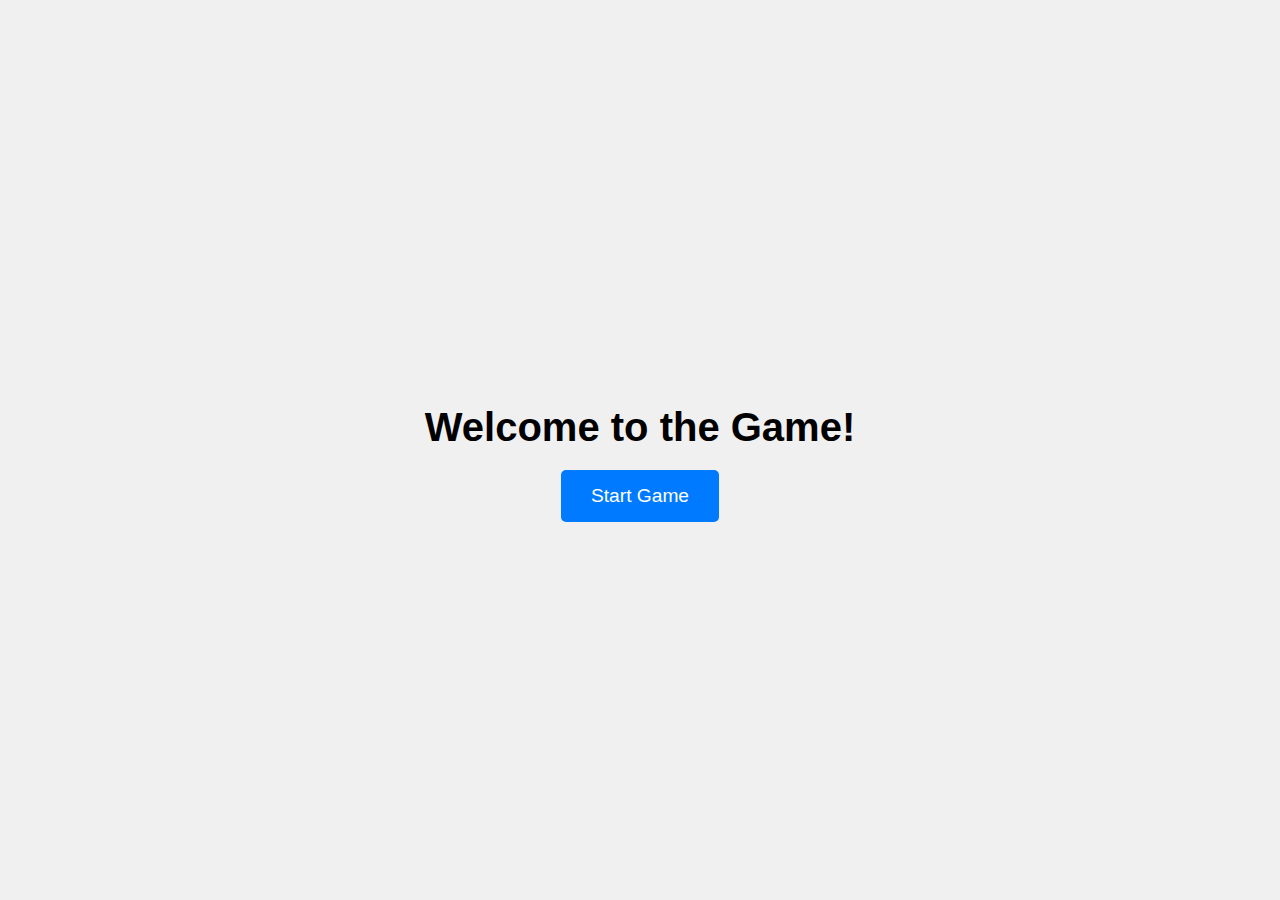
<file: index.html>
<!DOCTYPE html>
<html lang="en">
<head>
    <meta charset="UTF-8">
    <meta name="viewport" content="width=device-width, initial-scale=1.0">
    <title>Game Front Page</title>
    <link rel="stylesheet" href="src/styles/indexstyles.css"> <!-- Link to the front page CSS -->
</head>
<body>
    <div id="front-page">
        <h1>Welcome to the Game!</h1>
        <button id="start-game">Start Game</button>
    </div>

    <!-- Include your custom JavaScript file -->
    <script src="src/javascript/frontpagescript.js"></script>
</body>
</html>
</file>
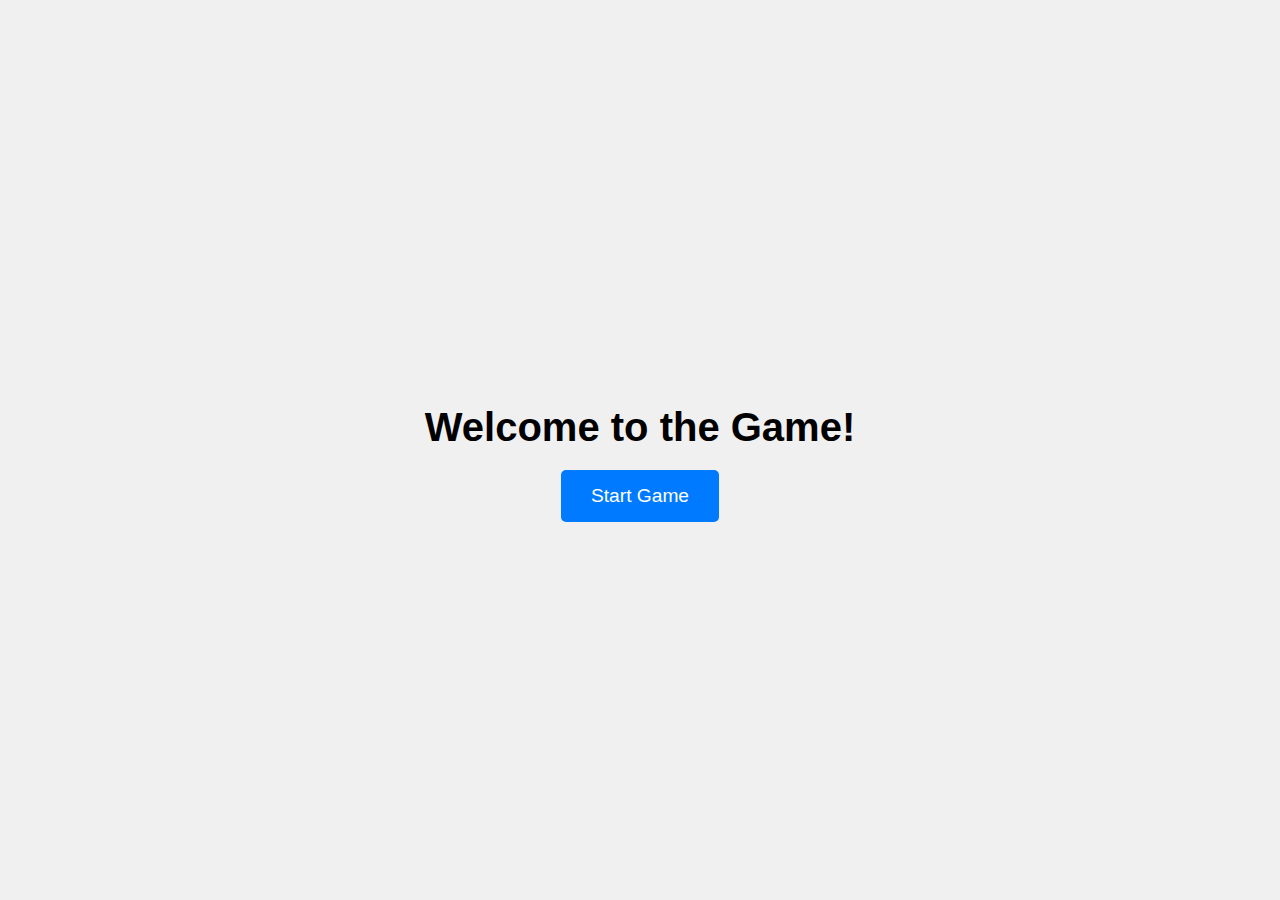
<file: src/index.html>
<!DOCTYPE html>
<html lang="en">
<head>
    <meta charset="UTF-8">
    <meta name="viewport" content="width=device-width, initial-scale=1.0">
    <title>Game Front Page</title>
    <link rel="stylesheet" href="styles/indexstyles.css"> <!-- Link to the front page CSS -->
</head>
<body>
    <div id="front-page">
        <h1>Welcome to the Game!</h1>
        <button id="start-game">Start Game</button>
    </div>

    <!-- Include your custom JavaScript file -->
    <script src="javascript/frontpagescript.js"></script>
</body>
</html>
</file>
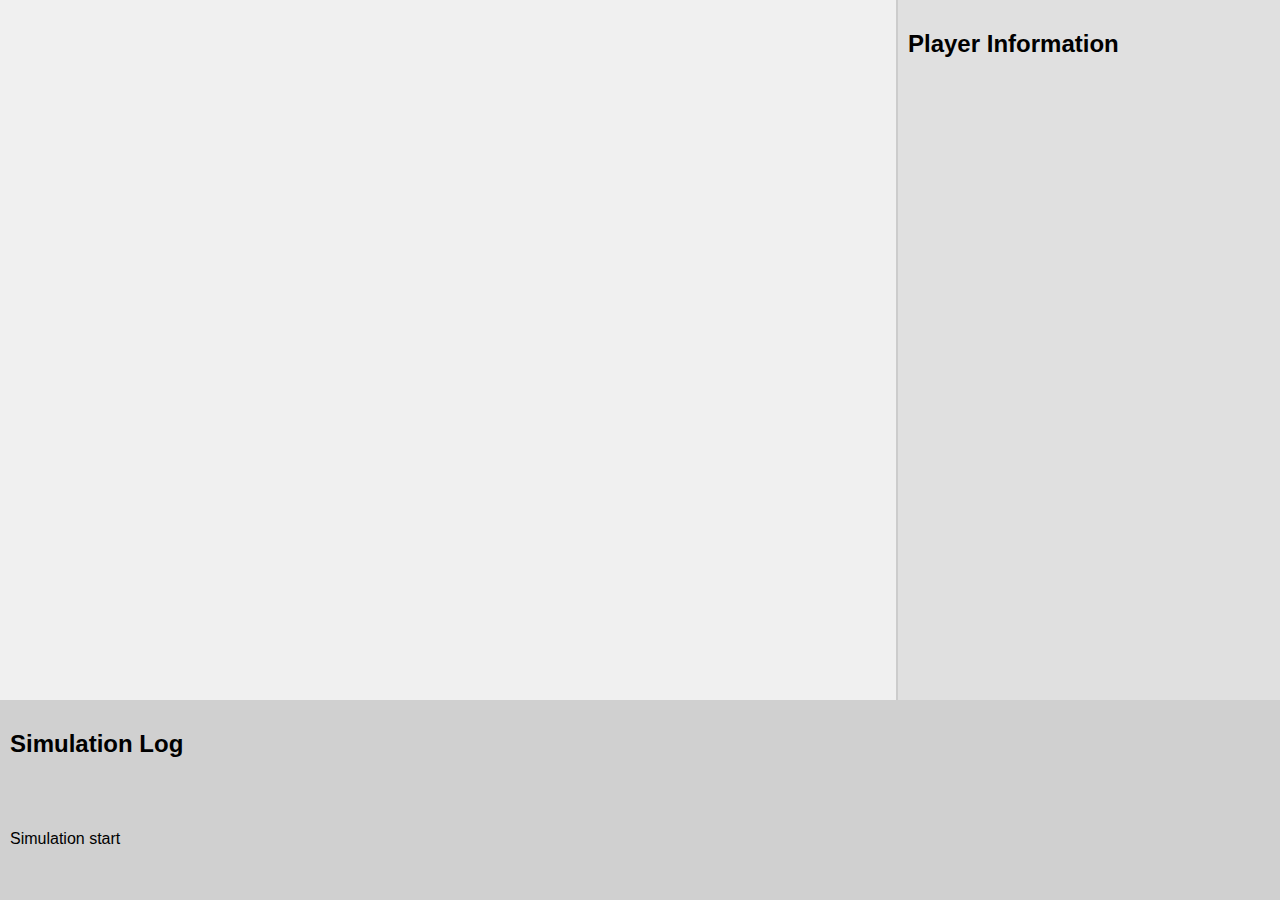
<file: src/html/simulation.html>
<!DOCTYPE html>
<html lang="en">
<head>
    <meta charset="UTF-8">
    <meta name="viewport" content="width=device-width, initial-scale=1.0">
    <title>Simulation</title>
    <link rel="stylesheet" href="../styles/simulationstyles.css"> <!-- Link to the simulation CSS -->
</head>
<body>
    <div id="simulation-screen">
        <!-- Arena and Data Section Container -->
        <div id="arena-and-data">
            <!-- Arena Display (70% width) -->
            <div id="arena-display"></div>

            <!-- Data Section (30% width) -->
            <div id="data-section">
                <h2>Player Information</h2>
                <div id="player-info">
                    <!-- Player information will be dynamically populated here -->
                </div>
            </div>
        </div>

        <!-- Text Log Section (full width, fixed height, scrollable) -->
        <div id="text-log">
            <h2>Simulation Log</h2>
            <div id="log-content">
                <p>Simulation start</p> <!-- Initial log message -->
            </div>
        </div>
    </div>

    <!-- Include your custom JavaScript file -->
    <script src="../javascript/simulationscript.js"></script>
</body>
</html>
</file>
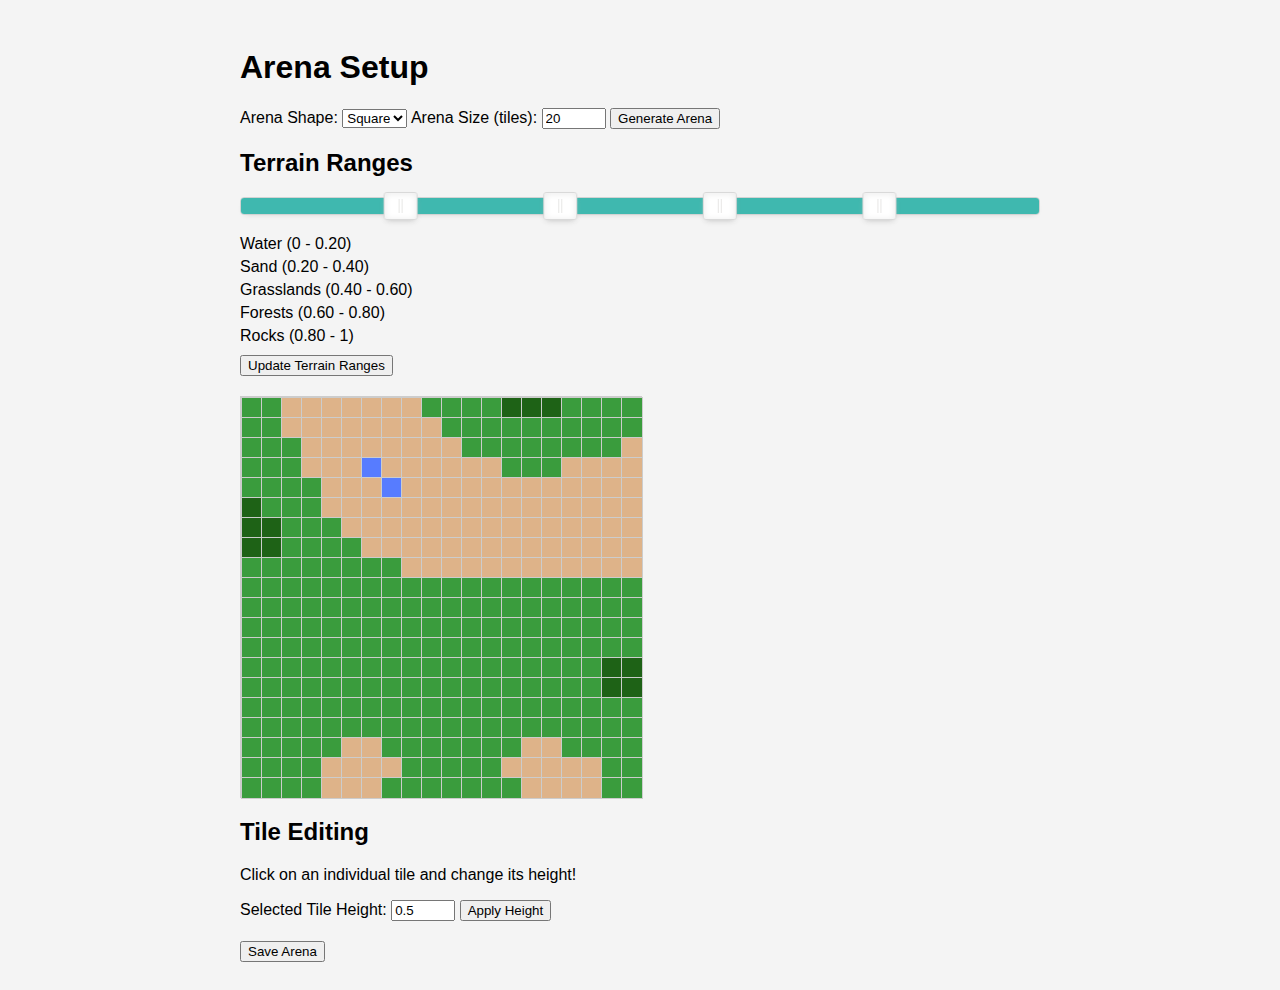
<file: src/html/setup/arena_setup.html>
<!DOCTYPE html>
<html lang="en">
<head>
    <meta charset="UTF-8">
    <meta name="viewport" content="width=device-width, initial-scale=1.0">
    <title>Arena Setup</title>
    <link rel="stylesheet" href="../../styles/arenastyles.css">
    <link rel="stylesheet" href="../../javascript/libs/noUiSlider-15.8.1/dist/nouislider.min.css">
    <script src="../../javascript/libs/perlin.js"></script>
</head>
<body>
    <div id="setup-screen">
        <h1>Arena Setup</h1>

        <!-- Arena Settings -->
        <div id="arena-settings">
            <label for="arena-shape">Arena Shape:</label>
            <select id="arena-shape">
                <option value="square">Square</option>
                <option value="circle">Circle</option>
            </select>

            <label for="arena-size">Arena Size (tiles):</label>
            <input type="number" id="arena-size" min="20" max="250" value="20">

            <button id="generate-arena">Generate Arena</button>
        </div>

        <!-- Terrain Range Settings -->
        <div id="terrain-settings">
            <h2>Terrain Ranges</h2>
            <div id="terrain-slider"></div>
            <div id="range-labels">
                <span>Water (0 - <span id="water-sand-label">0.2</span>)</span>
                <span>Sand (<span id="sand-grasslands-label-start">0.2</span> - <span id="sand-grasslands-label-end">0.4</span>)</span>
                <span>Grasslands (<span id="grasslands-forests-label-start">0.4</span> - <span id="grasslands-forests-label-end">0.6</span>)</span>
                <span>Forests (<span id="forests-rocks-label-start">0.6</span> - <span id="forests-rocks-label-end">0.8</span>)</span>
                <span>Rocks (<span id="rocks-label">0.8</span> - 1)</span>
            </div>
            <button id="update-terrain-ranges">Update Terrain Ranges</button>
        </div>

        <!-- Arena Grid -->
        <div id="arena-grid"></div>

        <!-- Tile Editing Controls -->
        <div id="tile-editing">
            <h2>Tile Editing</h2>
            <p>Click on an individual tile and change its height!</p>
            <label for="tile-height">Selected Tile Height:</label>
            <input type="number" id="tile-height" step="0.1" min="0" max="1" value="0.5">
            <button id="apply-tile-height">Apply Height</button>
        </div>

        <!-- Save Arena Button -->
        <button id="save-arena">Save Arena</button>
    </div>

    <!-- Include noUiSlider JavaScript -->
    <script src="../../javascript/libs/noUiSlider-15.8.1/dist/nouislider.min.js"></script>
    <!-- Include your custom JavaScript file after the Perlin noise library -->
    <script src="../../javascript/arenascript.js"></script>
</body>
</html>
</file>
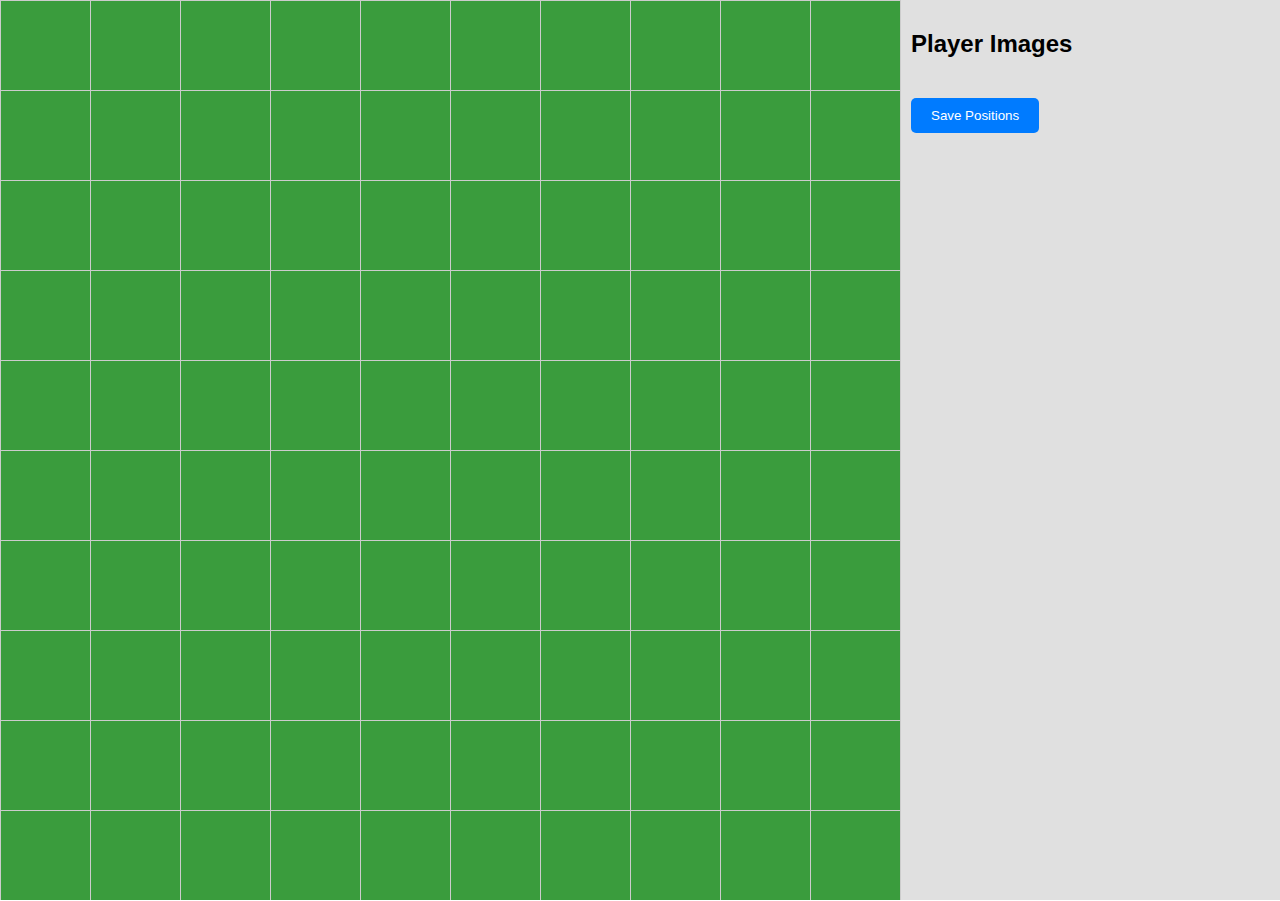
<file: src/html/setup/simulation_setup.html>
<!DOCTYPE html>
<html lang="en">
<head>
    <meta charset="UTF-8">
    <meta name="viewport" content="width=device-width, initial-scale=1.0">
    <title>Simulation Setup</title>
    <link rel="stylesheet" href="../../styles/setupstyles.css"> <!-- Link to the simulation CSS -->
</head>
<body>
    <div id="simulation-screen">
        <!-- Arena Display (70% width) -->
        <div id="arena-display"></div>

        <!-- Data Section (30% width) -->
        <div id="data-section">
            <h2>Player Images</h2>
            <div id="player-images">
                <!-- Player images will be dynamically added here -->
            </div>

            <!-- Cornucopia Setup -->
            <div id="cornucopia-setup" style="display: none;">
                <h2>Cornucopia Setup</h2>
                <label for="cornucopia-size">Cornucopia Size (2-5):</label>
                <input type="number" id="cornucopia-size" min="2" max="5" value="2">
                <button id="place-cornucopia">Place Cornucopia</button>
            </div>

            <!-- Save and Continue Button -->
            <button id="save-positions">Save Positions</button>
        </div>
    </div>

    <!-- Include your custom JavaScript file -->
    <script src="../../javascript/simsetupscript.js"></script>
</body>
</html>
</file>
<file: src/styles/indexstyles.css>
/* General styles */
body, html {
    margin: 0;
    padding: 0;
    height: 100%;
    font-family: Arial, sans-serif;
    display: flex;
    justify-content: center;
    align-items: center;
    background-color: #f0f0f0;
}

#front-page {
    text-align: center;
}

h1 {
    font-size: 2.5rem;
    margin-bottom: 20px;
}

#start-game {
    padding: 15px 30px;
    font-size: 1.2rem;
    background-color: #007bff;
    color: white;
    border: none;
    border-radius: 5px;
    cursor: pointer;
    transition: background-color 0.3s;
}

#start-game:hover {
    background-color: #0056b3;
}
</file>
<file: src/styles/simulationstyles.css>
/* General styles */
body, html {
    margin: 0;
    padding: 0;
    height: 100%;
    overflow: hidden; /* Prevent scrolling on the main screen */
    font-family: Arial, sans-serif;
}

#simulation-screen {
    display: flex;
    flex-direction: column;
    height: 100vh; /* Full viewport height */
}

/* Arena and Data Section Container */
#arena-and-data {
    display: flex;
    flex: 1; /* Take up remaining space */
}

/* Arena Display (70% width) */
#arena-display {
    flex: 0 0 70%; /* 70% of the screen width */
    display: grid;
    gap: 0px; /* Small gap between tiles */
    background-color: #f0f0f0;
    overflow: hidden; /* Prevent scrolling */
}

/* Data Section (30% width) */
#data-section {
    flex: 0 0 30%; /* 30% of the screen width */
    padding: 10px;
    background-color: #e0e0e0;
    border-left: 2px solid #ccc;
    overflow-y: auto; /* Make the data section scrollable */
}

#player-info {
    margin-top: 10px;
}

.player-info-card {
    display: flex;
    align-items: center;
    margin-bottom: 10px;
}

.player-info-card img {
    width: 100px;
    height: 100px;
    border-radius: 50%;
    margin-right: 10px;
    object-fit: cover;
}

.player-info-card h3 {
    margin: 0;
    font-size: 18px;
}

.player-info-card p {
    margin: 5px 0;
    font-size: 14px;
}

/* Player Marker */
.player-marker {
    width: 20px;
    height: 20px;
    border-radius: 50%;
    position: absolute;
    cursor: pointer;
    top: 50%; /* Center vertically */
    left: 50%; /* Center horizontally */
    transform: translate(-50%, -50%); /* Adjust for center alignment */
    z-index: 10; /* Ensure dots are above tiles */
}

/* Cornucopia Marker */
.cornucopia-marker {
    position: absolute;
    width: 100%;
    height: 100%;
    object-fit: cover; /* Ensure the image fits within the tile */
    z-index: 5; /* Ensure cornucopia is above tiles but below player dots */
}

/* Text Log Section (full width, fixed height, scrollable) */
#text-log {
    flex: 0 0 20%; /* Fixed height for the log section */
    padding: 10px;
    background-color: #d0d0d0;
    overflow-y: auto; /* Make the log scrollable */
}

#log-content {
    white-space: pre-wrap; /* Preserve line breaks */
}

.tile {
    width: 100%; /* Tiles will fill their grid cells */
    height: 100%; /* Tiles will fill their grid cells */
    background-color: #ddd;
    border: 0px solid #ccc;
    position: relative; /* For positioning player markers */
}

.tile.disabled {
    background-color: #ccc; /* Gray out disabled tiles */
}

.tile.water { background-color: #577CFF; }
.tile.sand { background-color: #DEB389; }
.tile.grasslands { background-color: #3A9C3D; }
.tile.forests { background-color: #1E6216; }
.tile.rocks { background-color: #666666; }
</file>
<file: src/styles/arenastyles.css>
/* arenastyles.css */
body {
  font-family: Arial, sans-serif;
  background-color: #f4f4f4;
  padding: 20px;
}

#setup-screen {
  max-width: 800px;
  margin: 0 auto;
}

#arena-settings, #terrain-settings, #tile-editing {
  margin-bottom: 20px;
}

#range-slider-container {
  display: flex;
  flex-direction: column;
  gap: 10px;
  margin: 20px 0;
}

#range-slider-container input[type="range"] {
  width: 100%;
}

#range-labels {
  display: flex;
  flex-direction: column;
  gap: 5px;
  margin: 10px 0;
}

/* arenastyles.css */
#arena-grid {
  display: grid;
  gap: 0px;
  margin: 0px 0;
  width: 400px; /* Fixed container size */
  height: 400px; /* Fixed container size */
  border: 1px solid #ccc; /* Optional: Add a border for visual clarity */
}

.tile {
  width: 100%; /* Tiles will fill their grid cells */
  height: 100%; /* Tiles will fill their grid cells */
  background-color: #ddd;
  border: 1px solid #ccc;
  cursor: pointer;
}

.tile.disabled {
  background-color: #ccc; /* Gray out disabled tiles */
  pointer-events: none; /* Disable interactions */
}

.tile.water { background-color: #577CFF; }
.tile.sand { background-color: #DEB389; }
.tile.grasslands { background-color: #3A9C3D; }
.tile.forests { background-color: #1E6216; }
.tile.rocks { background-color: #666666; }

/* arenastyles.css */
#terrain-slider {
  margin: 20px 0;
}

.noUi-connect {
  background: #007bff; /* Color for the slider segments */
}

.noUi-handle {
  background: #007bff; /* Color for the slider handles */
  border-radius: 50%;
  cursor: pointer;
}

.noUi-handle:before, .noUi-handle:after {
  display: none; /* Hide the default handle lines */
}
</file>
<file: src/styles/setupstyles.css>
/* General styles */
body, html {
    margin: 0;
    padding: 0;
    height: 100%;
    overflow: hidden; /* Prevent scrolling on the main screen */
    font-family: Arial, sans-serif;
}

#simulation-screen {
    display: flex;
    height: 100vh; /* Full viewport height */
}

/* Arena Display (70% width) */
#arena-display {
    flex: 0 0 70%; /* 70% of the screen width */
    display: grid;
    gap: 1px; /* Small gap between tiles */
    background-color: #f0f0f0;
    overflow: show; /* Prevent scrolling */
}

.tile {
    width: 100%; /* Tiles will fill their grid cells */
    height: 100%; /* Tiles will fill their grid cells */
    background-color: #ddd;
    border: 1px solid #ccc;
    position: relative;
}

.tile.disabled {
    background-color: #ccc; /* Gray out disabled tiles */
}

.tile.water { background-color: #577CFF; }
.tile.sand { background-color: #DEB389; }
.tile.grasslands { background-color: #3A9C3D; }
.tile.forests { background-color: #1E6216; }
.tile.rocks { background-color: #666666; }

/* Data Section (30% width) */
#data-section {
    flex: 0 0 30%; /* 30% of the screen width */
    padding: 10px;
    background-color: #e0e0e0;
    border-left: 2px solid #ccc;
    overflow-y: auto;
}

/* Player Grid */
#player-images {
    display: grid;
    grid-template-columns: repeat(auto-fill, 80px); /* Adjust image size */
    gap: 10px;
    justify-content: center;
}

.player-circle {
    display: flex;
    flex-direction: column;
    align-items: center;
    cursor: pointer;
}

.player-circle img {
    width: 70px;
    height: 70px;
    border-radius: 50%; /* Crops image into a circle */
    object-fit: cover;
    border: 7px solid transparent; /* Default border (transparent) */
}

.player-circle.selected img {
    border-color: #007bff; /* Highlight selected player */
}

/* Player Marker */
.player-marker {
    width: 20px;
    height: 20px;
    border-radius: 50%;
    background-color: red; /* For visibility */
    position: absolute; /* Position it inside the tile */
    top: 50%; /* Center vertically */
    left: 50%; /* Center horizontally */
    transform: translate(-50%, -50%); /* Adjust for center alignment */
    z-index: 10;
}

/* Cornucopia Tiles */
.tile.cornucopia  {
    background-color: gold; /* Cornucopia color */
}

/* Buttons Styling */
button {
    margin-top: 20px;
    padding: 10px 20px;
    background-color: #007bff;
    color: white;
    border: none;
    border-radius: 5px;
    cursor: pointer;
}

button:hover {
    background-color: #0056b3;
}
</file>
<file: src/javascript/libs/noUiSlider-15.8.1/dist/nouislider.min.css>
.noUi-target,.noUi-target *{-webkit-touch-callout:none;-webkit-tap-highlight-color:transparent;-webkit-user-select:none;-ms-touch-action:none;touch-action:none;-ms-user-select:none;-moz-user-select:none;user-select:none;-moz-box-sizing:border-box;box-sizing:border-box}.noUi-target{position:relative}.noUi-base,.noUi-connects{width:100%;height:100%;position:relative;z-index:1}.noUi-connects{overflow:hidden;z-index:0}.noUi-connect,.noUi-origin{will-change:transform;position:absolute;z-index:1;top:0;right:0;height:100%;width:100%;-ms-transform-origin:0 0;-webkit-transform-origin:0 0;-webkit-transform-style:preserve-3d;transform-origin:0 0;transform-style:flat}.noUi-txt-dir-rtl.noUi-horizontal .noUi-origin{left:0;right:auto}.noUi-vertical .noUi-origin{top:-100%;width:0}.noUi-horizontal .noUi-origin{height:0}.noUi-handle{-webkit-backface-visibility:hidden;backface-visibility:hidden;position:absolute}.noUi-touch-area{height:100%;width:100%}.noUi-state-tap .noUi-connect,.noUi-state-tap .noUi-origin{-webkit-transition:transform .3s;transition:transform .3s}.noUi-state-drag *{cursor:inherit!important}.noUi-horizontal{height:18px}.noUi-horizontal .noUi-handle{width:34px;height:28px;right:-17px;top:-6px}.noUi-vertical{width:18px}.noUi-vertical .noUi-handle{width:28px;height:34px;right:-6px;bottom:-17px}.noUi-txt-dir-rtl.noUi-horizontal .noUi-handle{left:-17px;right:auto}.noUi-target{background:#FAFAFA;border-radius:4px;border:1px solid #D3D3D3;box-shadow:inset 0 1px 1px #F0F0F0,0 3px 6px -5px #BBB}.noUi-connects{border-radius:3px}.noUi-connect{background:#3FB8AF}.noUi-draggable{cursor:ew-resize}.noUi-vertical .noUi-draggable{cursor:ns-resize}.noUi-handle{border:1px solid #D9D9D9;border-radius:3px;background:#FFF;cursor:default;box-shadow:inset 0 0 1px #FFF,inset 0 1px 7px #EBEBEB,0 3px 6px -3px #BBB}.noUi-active{box-shadow:inset 0 0 1px #FFF,inset 0 1px 7px #DDD,0 3px 6px -3px #BBB}.noUi-handle:after,.noUi-handle:before{content:"";display:block;position:absolute;height:14px;width:1px;background:#E8E7E6;left:14px;top:6px}.noUi-handle:after{left:17px}.noUi-vertical .noUi-handle:after,.noUi-vertical .noUi-handle:before{width:14px;height:1px;left:6px;top:14px}.noUi-vertical .noUi-handle:after{top:17px}[disabled] .noUi-connect{background:#B8B8B8}[disabled] .noUi-handle,[disabled].noUi-handle,[disabled].noUi-target{cursor:not-allowed}.noUi-pips,.noUi-pips *{-moz-box-sizing:border-box;box-sizing:border-box}.noUi-pips{position:absolute;color:#999}.noUi-value{position:absolute;white-space:nowrap;text-align:center}.noUi-value-sub{color:#ccc;font-size:10px}.noUi-marker{position:absolute;background:#CCC}.noUi-marker-sub{background:#AAA}.noUi-marker-large{background:#AAA}.noUi-pips-horizontal{padding:10px 0;height:80px;top:100%;left:0;width:100%}.noUi-value-horizontal{-webkit-transform:translate(-50%,50%);transform:translate(-50%,50%)}.noUi-rtl .noUi-value-horizontal{-webkit-transform:translate(50%,50%);transform:translate(50%,50%)}.noUi-marker-horizontal.noUi-marker{margin-left:-1px;width:2px;height:5px}.noUi-marker-horizontal.noUi-marker-sub{height:10px}.noUi-marker-horizontal.noUi-marker-large{height:15px}.noUi-pips-vertical{padding:0 10px;height:100%;top:0;left:100%}.noUi-value-vertical{-webkit-transform:translate(0,-50%);transform:translate(0,-50%);padding-left:25px}.noUi-rtl .noUi-value-vertical{-webkit-transform:translate(0,50%);transform:translate(0,50%)}.noUi-marker-vertical.noUi-marker{width:5px;height:2px;margin-top:-1px}.noUi-marker-vertical.noUi-marker-sub{width:10px}.noUi-marker-vertical.noUi-marker-large{width:15px}.noUi-tooltip{display:block;position:absolute;border:1px solid #D9D9D9;border-radius:3px;background:#fff;color:#000;padding:5px;text-align:center;white-space:nowrap}.noUi-horizontal .noUi-tooltip{-webkit-transform:translate(-50%,0);transform:translate(-50%,0);left:50%;bottom:120%}.noUi-vertical .noUi-tooltip{-webkit-transform:translate(0,-50%);transform:translate(0,-50%);top:50%;right:120%}.noUi-horizontal .noUi-origin>.noUi-tooltip{-webkit-transform:translate(50%,0);transform:translate(50%,0);left:auto;bottom:10px}.noUi-vertical .noUi-origin>.noUi-tooltip{-webkit-transform:translate(0,-18px);transform:translate(0,-18px);top:auto;right:28px}
</file>
